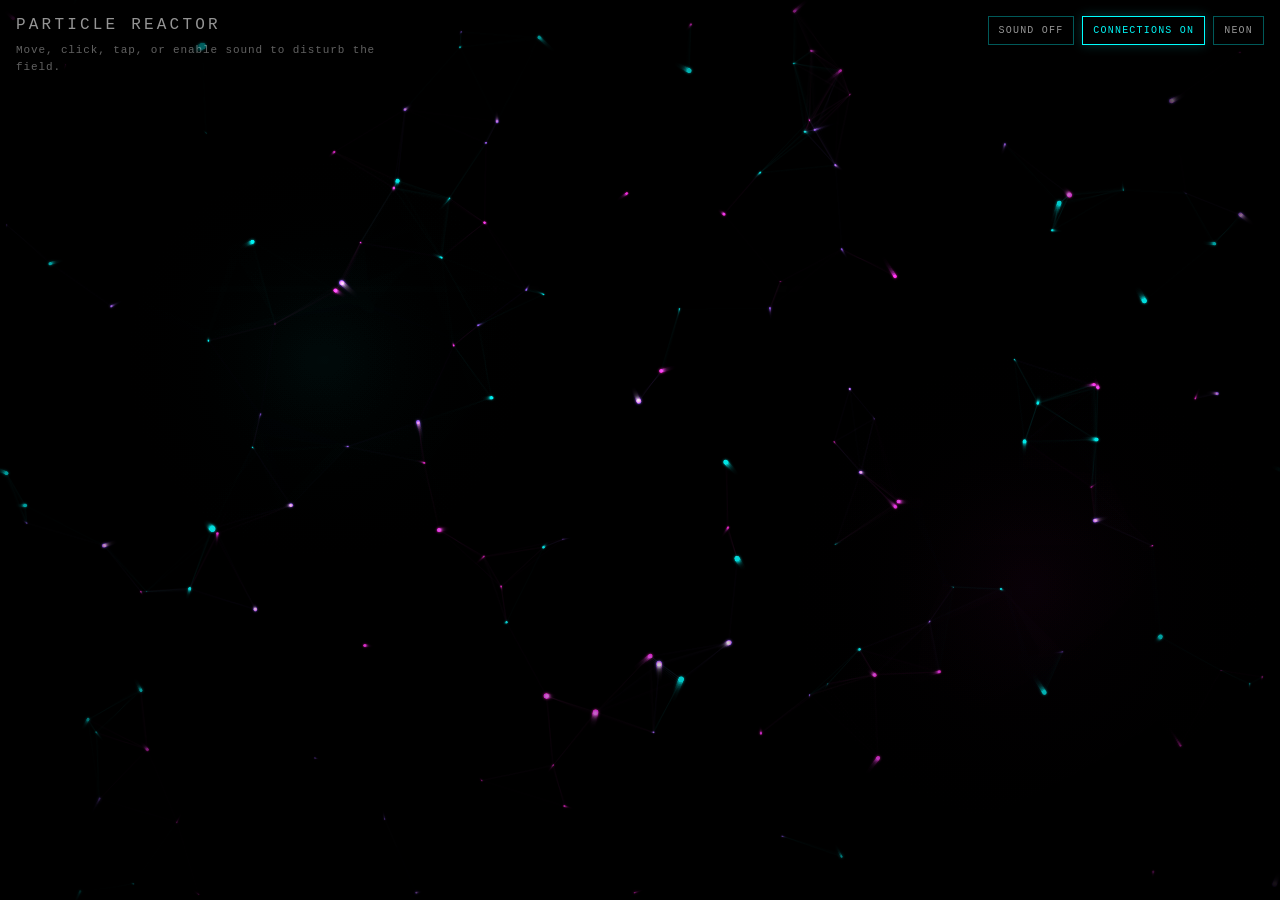
<file: index.html>
<!doctype html>
<html lang="en">
  <head>
    <meta charset="UTF-8" />
    <meta name="viewport" content="width=device-width, initial-scale=1.0" />
    <meta
      name="description"
      content="A real-time Canvas particle reactor with magnetic mouse interaction, theme switching, and optional audio reactivity."
    />

    <title>Particle Reactor | Real-Time Canvas Particle Animation</title>
    <link rel="icon" type="image/svg+xml" href="assets/favicon.svg" />

    <link rel="canonical" href="https://fazal305.github.io/particle-reactor/" />

    <meta property="og:type" content="website" />
    <meta property="og:url" content="https://fazal305.github.io/particle-reactor/" />
    <meta property="og:title" content="Particle Reactor" />
    <meta
      property="og:description"
      content="A real-time Canvas particle reactor with magnetic interaction, theme switching, click bursts, and optional audio reactivity."
    />
    <meta name="twitter:card" content="summary_large_image" />
    <meta name="twitter:title" content="Particle Reactor" />
    <meta
      name="twitter:description"
      content="A real-time Canvas particle reactor with magnetic interaction, theme switching, click bursts, and optional audio reactivity."
    />

    <link rel="stylesheet" href="particle-styles.css" />
  </head>
  <body>
    <canvas
      id="particleCanvas"
      aria-label="Interactive particle reactor animation"
    ></canvas>
    <div class="vignette" aria-hidden="true"></div>

    <header class="reactor-ui">
      <div class="reactor-title-block">
        <h1>Particle Reactor</h1>
        <p>Move, click, tap, or enable sound to disturb the field.</p>
      </div>

      <div class="reactor-controls" aria-label="Particle reactor controls">
        <button id="soundToggle" type="button">Sound Off</button>
        <button id="connectionsToggle" type="button" class="active">
          Connections On
        </button>
        <button id="themeToggle" type="button">Neon</button>
      </div>
    </header>

    <aside
      id="performanceHud"
      class="performance-hud"
      aria-label="Performance HUD"
    >
      <p>FPS: <span id="fpsValue">0</span></p>
      <p>PARTICLES: <span id="particleValue">0</span></p>
      <p>THEME: <span id="themeValue">NEON</span></p>
      <p>SOUND: <span id="soundValue">OFF</span></p>
      <p>CONNECTIONS: <span id="connectionsValue">ON</span></p>
    </aside>

    <script src="particle-script.js"></script>
  </body>
</html>
</file>
<file: particle-styles.css>
* {
  box-sizing: border-box;
  margin: 0;
  padding: 0;
}

html,
body {
  width: 100%;
  height: 100%;
  overflow: hidden;
  background: #000000;
}

body {
  color: rgba(255, 255, 255, 0.78);
  font-family: Consolas, "Courier New", monospace;
}

button {
  font: inherit;
}

button:focus-visible {
  outline: 2px solid rgba(0, 255, 255, 0.95);
  outline-offset: 3px;
}

#particleCanvas {
  position: absolute;
  inset: 0;
  z-index: 0;
  width: 100vw;
  height: 100vh;
  background: #000000;
}

.vignette {
  position: fixed;
  inset: 0;
  z-index: 5;
  pointer-events: none;
  background:
    radial-gradient(
      ellipse at center,
      transparent 54%,
      rgba(0, 0, 0, 0.92) 100%
    ),
    linear-gradient(
      180deg,
      rgba(0, 0, 0, 0.28),
      transparent 32%,
      rgba(0, 0, 0, 0.34)
    );
}

.reactor-ui {
  position: fixed;
  top: 0;
  left: 0;
  right: 0;
  z-index: 10;
  display: flex;
  align-items: flex-start;
  justify-content: space-between;
  gap: 16px;
  padding: 16px;
  pointer-events: none;
}

.reactor-title-block {
  max-width: 360px;
}

.reactor-ui h1 {
  color: rgba(255, 255, 255, 0.58);
  font-size: clamp(12px, 2vw, 16px);
  font-weight: 400;
  letter-spacing: 0.2em;
  text-transform: uppercase;
  white-space: nowrap;
}

.reactor-title-block p {
  margin-top: 8px;
  color: rgba(255, 255, 255, 0.38);
  font-size: 11px;
  line-height: 1.5;
  letter-spacing: 0.08em;
}

.reactor-controls {
  display: flex;
  align-items: center;
  justify-content: flex-end;
  gap: 8px;
  pointer-events: auto;
}

.reactor-controls button {
  border: 1px solid rgba(0, 255, 255, 0.35);
  background: rgba(0, 0, 0, 0.34);
  color: rgba(255, 255, 255, 0.58);
  cursor: pointer;
  font-size: 10px;
  letter-spacing: 0.12em;
  padding: 8px 10px;
  text-transform: uppercase;
  transition:
    border-color 0.2s ease,
    color 0.2s ease,
    background 0.2s ease;
}

.reactor-controls button:hover {
  border-color: rgba(0, 255, 255, 0.9);
  background: rgba(0, 255, 255, 0.08);
  color: rgba(255, 255, 255, 0.95);
}

.reactor-controls button.active {
  border-color: rgba(0, 255, 255, 1);
  color: rgba(0, 255, 255, 0.95);
  box-shadow: 0 0 12px rgba(0, 255, 255, 0.2);
}

.performance-hud {
  position: fixed;
  left: 16px;
  bottom: 16px;
  z-index: 20;
  display: none;
  min-width: 190px;
  border: 1px solid rgba(0, 255, 255, 0.35);
  background: rgba(0, 0, 0, 0.68);
  color: rgba(0, 255, 255, 0.8);
  font-size: 11px;
  letter-spacing: 0.08em;
  line-height: 1.8;
  padding: 12px;
  pointer-events: none;
}

.performance-hud.visible {
  display: block;
}

.performance-hud span {
  color: rgba(255, 255, 255, 0.84);
}

@media (max-width: 640px) {
  .reactor-ui {
    align-items: flex-start;
    padding: 12px;
  }

  .reactor-title-block p {
    display: none;
  }

  .reactor-ui h1 {
    font-size: 11px;
    letter-spacing: 0.14em;
  }

  .reactor-controls {
    flex-wrap: wrap;
    gap: 6px;
  }

  .reactor-controls button {
    font-size: 9px;
    letter-spacing: 0.08em;
    padding: 7px 8px;
  }

  .performance-hud {
    left: 12px;
    bottom: 12px;
    font-size: 10px;
  }
}

@media (prefers-reduced-motion: reduce) {
  .vignette {
    background: radial-gradient(
      ellipse at center,
      transparent 58%,
      rgba(0, 0, 0, 0.94) 100%
    );
  }
}
</file>
